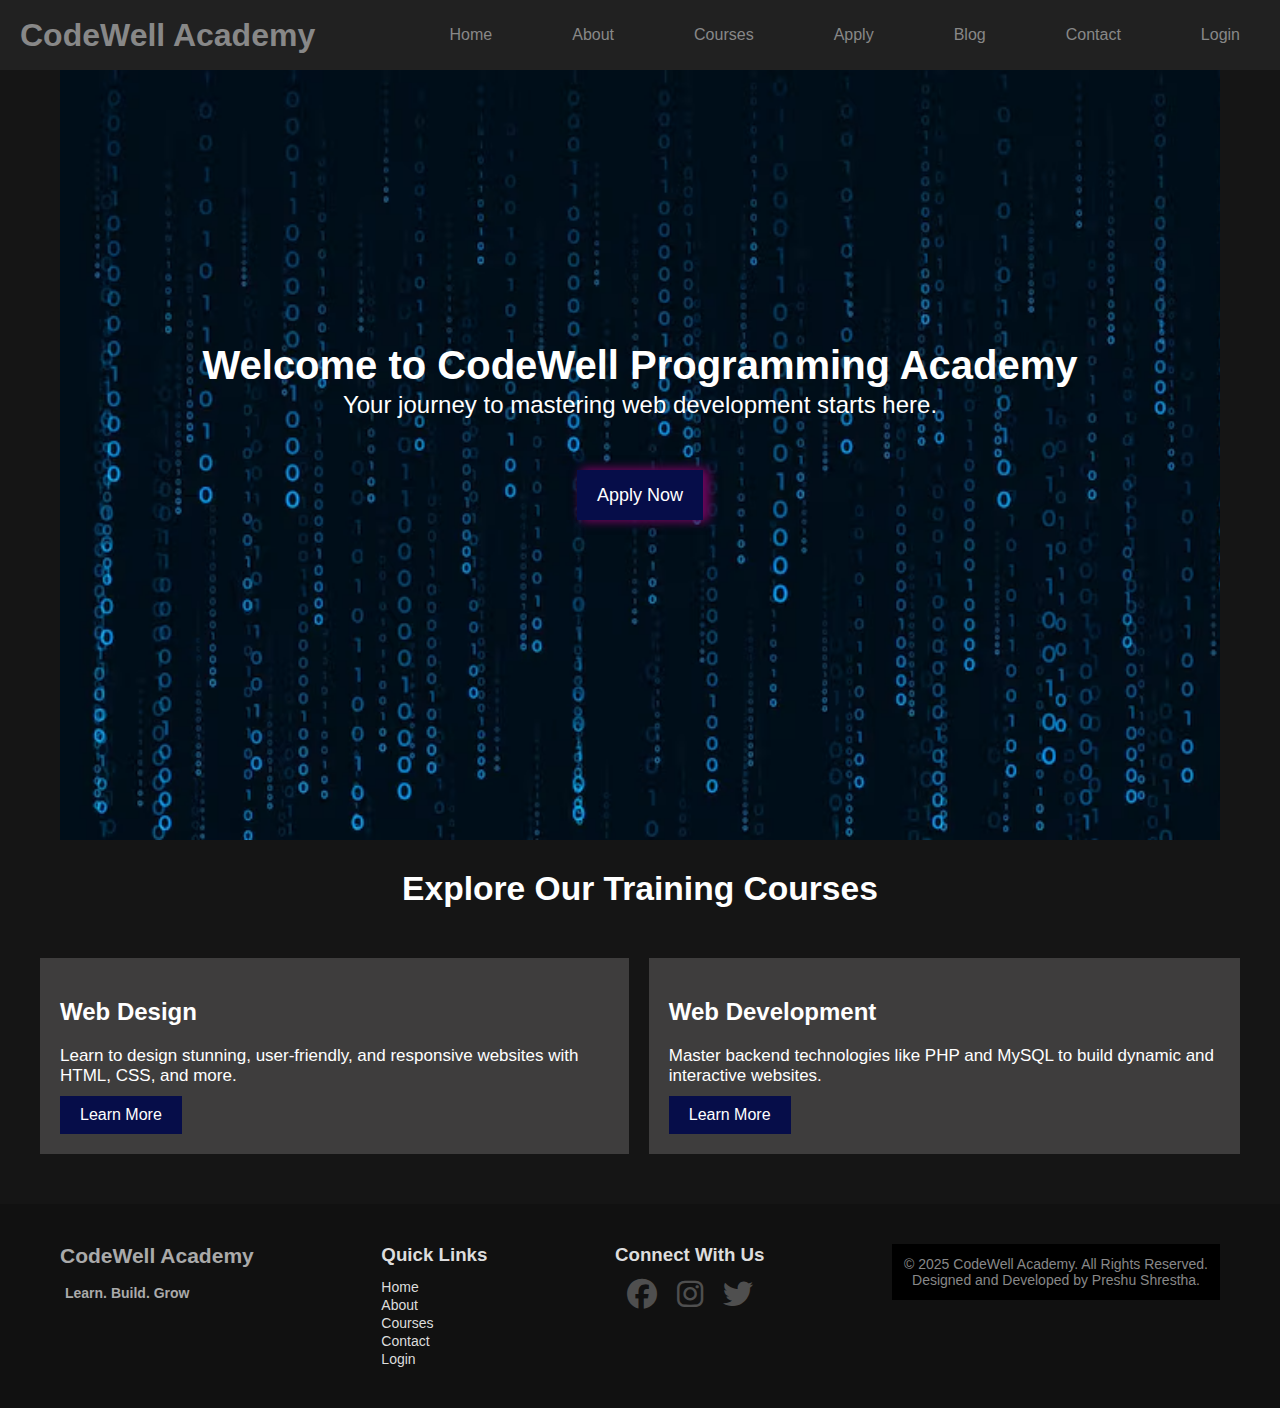
<file: html/index.html>
<!DOCTYPE html>
<html lang="en">
  <head>
    <meta charset="UTF-8" />
    <meta name="viewport" content="width=device-width, initial-scale=1.0" />
    <title>Codewell Academy</title>
    <link rel="stylesheet" href="/css/style.css" />
    <link rel="stylesheet" href="https://cdnjs.cloudflare.com/ajax/libs/font-awesome/6.5.2/css/all.min.css" />
  </head>
  <body>
    <header>
      <nav class="navbar">
        <div id="logo" class="logo">CodeWell Academy</div>
        <ul class="list-items">
          <li id="home"><a href="index.html">Home</a></li>
          <li id="about"><a href="about.html">About</a></li>
          <li id="courses"><a href="courses.html">Courses</a></li>
          <li id="apply"><a href="apply.html">Apply</a></li>
          <li id="blog"><a href="blog.html">Blog</a></li>
          <li id="contact"><a href="contact.html">Contact</a></li>
          <li id="btn-login"><a href="login.html">Login</a></li>
        </ul>
      </nav>
    </header>
    <main>
      <div class="hero">
        <div class="hero-content">
          <h1 class="main-des">Welcome to CodeWell Programming Academy</h1>
          <p class="side-des">Your journey to mastering web development starts here.</p>
          <!-- <button class="btn">Apply Now</button> -->
          <a href="apply.html" class="btn">Apply Now</a>
        </div>
      </div>
    </main>
    <section class="explore">
      <h2>Explore Our Training Courses</h2>
      <div class="course">
        <div class="course-one">
          <h3>Web Design</h3>
          <p>Learn to design stunning, user-friendly, and responsive websites with HTML, CSS, and more.</p>
          <!-- <button class="learn-more-btn">Learn More</button> -->
          <a href="courses.html" class="learn-more-btn">Learn More</a>
        </div>

        <div class="course-two">
          <h3>Web Development</h3>
          <p>Master backend technologies like PHP and MySQL to build dynamic and interactive websites.</p>
          <!-- <button class="learn-more-btn">Learn More</button> -->
          <a href="courses.html" class="learn-more-btn">Learn More</a>
        </div>
      </div>
    </section>
    <footer class="footer">
      <div class="footer-left">
        <h2>CodeWell Academy</h2>
        <p>Learn. Build. Grow</p>
      </div>
      <div class="footer-links">
        <h3>Quick Links</h3>
        <ul>
          <li><a href="index.html">Home</a></li>
          <li><a href="about.html">About</a></li>
          <li><a href="courses.html">Courses</a></li>
          <li><a href="contact.html">Contact</a></li>
          <li><a href="login.html">Login</a></li>
        </ul>
      </div>
      <div class="footer-socials">
        <h3>Connect With Us</h3>
        <ul class="social-icons">
          <li>
            <a href="#"><i class="fa-brands fa-facebook"></i></a>
          </li>
          <li>
            <a href="#"><i class="fa-brands fa-instagram"></i></a>
          </li>
          <li>
            <a href="#"><i class="fa-brands fa-twitter"></i></a>
          </li>
        </ul>
      </div>
      <div class="footer-bottom">
        <p>© 2025 CodeWell Academy. All Rights Reserved.</p>
        <p>Designed and Developed by Preshu Shrestha.</p>
      </div>
    </footer>
  </body>
</html>
</file>
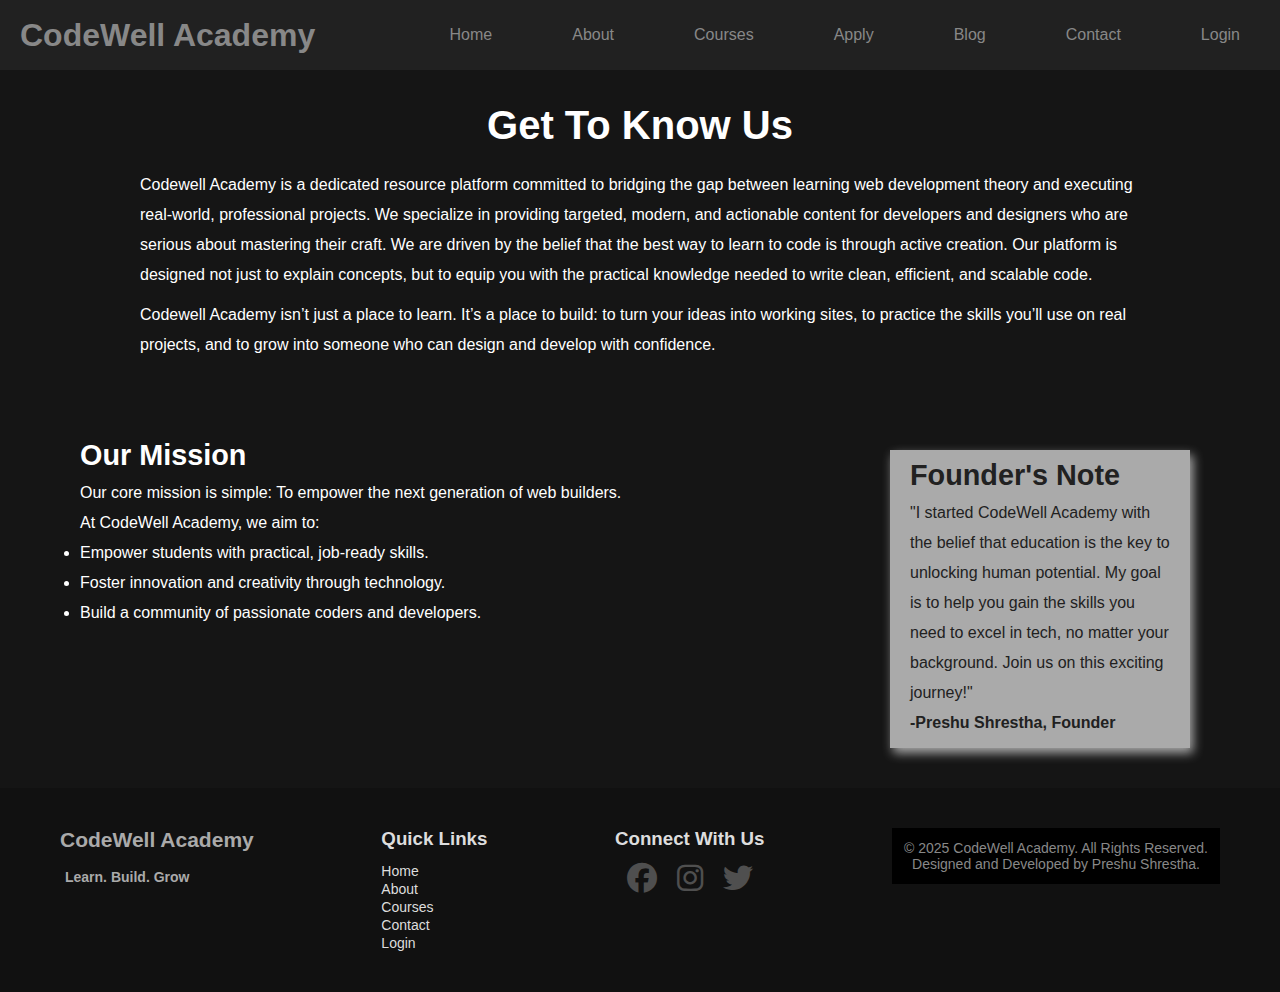
<file: html/about.html>
<!DOCTYPE html>
<html lang="en">
  <head>
    <meta charset="UTF-8" />
    <meta name="viewport" content="width=device-width, initial-scale=1.0" />
    <title>About Us</title>
    <link rel="stylesheet" href="/css/style.css" />
    <link rel="stylesheet" href="https://cdnjs.cloudflare.com/ajax/libs/font-awesome/6.5.2/css/all.min.css" />
  </head>
  <body>
    <header>
      <nav class="navbar">
        <div id="logo" class="logo">CodeWell Academy</div>
        <ul class="list-items">
          <li id="home"><a href="index.html">Home</a></li>
          <li id="about"><a href="about.html">About</a></li>
          <li id="courses"><a href="courses.html">Courses</a></li>
          <li id="apply"><a href="apply.html">Apply</a></li>
          <li id="blog"><a href="blog.html">Blog</a></li>
          <li id="contact"><a href="contact.html">Contact</a></li>
          <li id="login"><a href="login.html">Login</a></li>
        </ul>
      </nav>
    </header>
    <main class="about-heading">
      <h2>Get To Know Us</h2>
      <div class="about-des">
        Codewell Academy is a dedicated resource platform committed to bridging the gap between learning web development
        theory and executing real-world, professional projects. We specialize in providing targeted, modern, and
        actionable content for developers and designers who are serious about mastering their craft. We are driven by
        the belief that the best way to learn to code is through active creation. Our platform is designed not just to
        explain concepts, but to equip you with the practical knowledge needed to write clean, efficient, and scalable
        code.
        <p>
          Codewell Academy isn’t just a place to learn. It’s a place to build: to turn your ideas into working sites, to
          practice the skills you’ll use on real projects, and to grow into someone who can design and develop with
          confidence.
        </p>
      </div>
    </main>
    <section>
      <div class="mission-container">
        <div class="mission-one">
          <h3>Our Mission</h3>
          <p>Our core mission is simple: To empower the next generation of web builders.</p>
          <p>At CodeWell Academy, we aim to:</p>
          <ul>
            <li>Empower students with practical, job-ready skills.</li>
            <li>Foster innovation and creativity through technology.</li>
            <li>Build a community of passionate coders and developers.</li>
          </ul>
        </div>

        <div class="founder-note">
          <h3>Founder's Note</h3>
          <p class="note">
            "I started CodeWell Academy with the belief that education is the key to unlocking human potential. My goal
            is to help you gain the skills you need to excel in tech, no matter your background. Join us on this
            exciting journey!"
          </p>
          <p class="name"><strong>-Preshu Shrestha, Founder</strong></p>
        </div>
      </div>
    </section>
    <footer class="footer">
      <div class="footer-left">
        <h2>CodeWell Academy</h2>
        <p>Learn. Build. Grow</p>
      </div>
      <div class="footer-links">
        <h3>Quick Links</h3>
        <ul>
          <li><a href="index.html">Home</a></li>
          <li><a href="about.html">About</a></li>
          <li><a href="courses.html">Courses</a></li>
          <li><a href="contact.html">Contact</a></li>
          <li><a href="login.html">Login</a></li>
        </ul>
      </div>
      <div class="footer-socials">
        <h3>Connect With Us</h3>
        <ul class="social-icons">
          <li>
            <a href="#"><i class="fa-brands fa-facebook"></i></a>
          </li>
          <li>
            <a href="#"><i class="fa-brands fa-instagram"></i></a>
          </li>
          <li>
            <a href="#"><i class="fa-brands fa-twitter"></i></a>
          </li>
        </ul>
      </div>
      <div class="footer-bottom">
        <p>© 2025 CodeWell Academy. All Rights Reserved.</p>
        <p>Designed and Developed by Preshu Shrestha.</p>
      </div>
    </footer>
  </body>
</html>
</file>
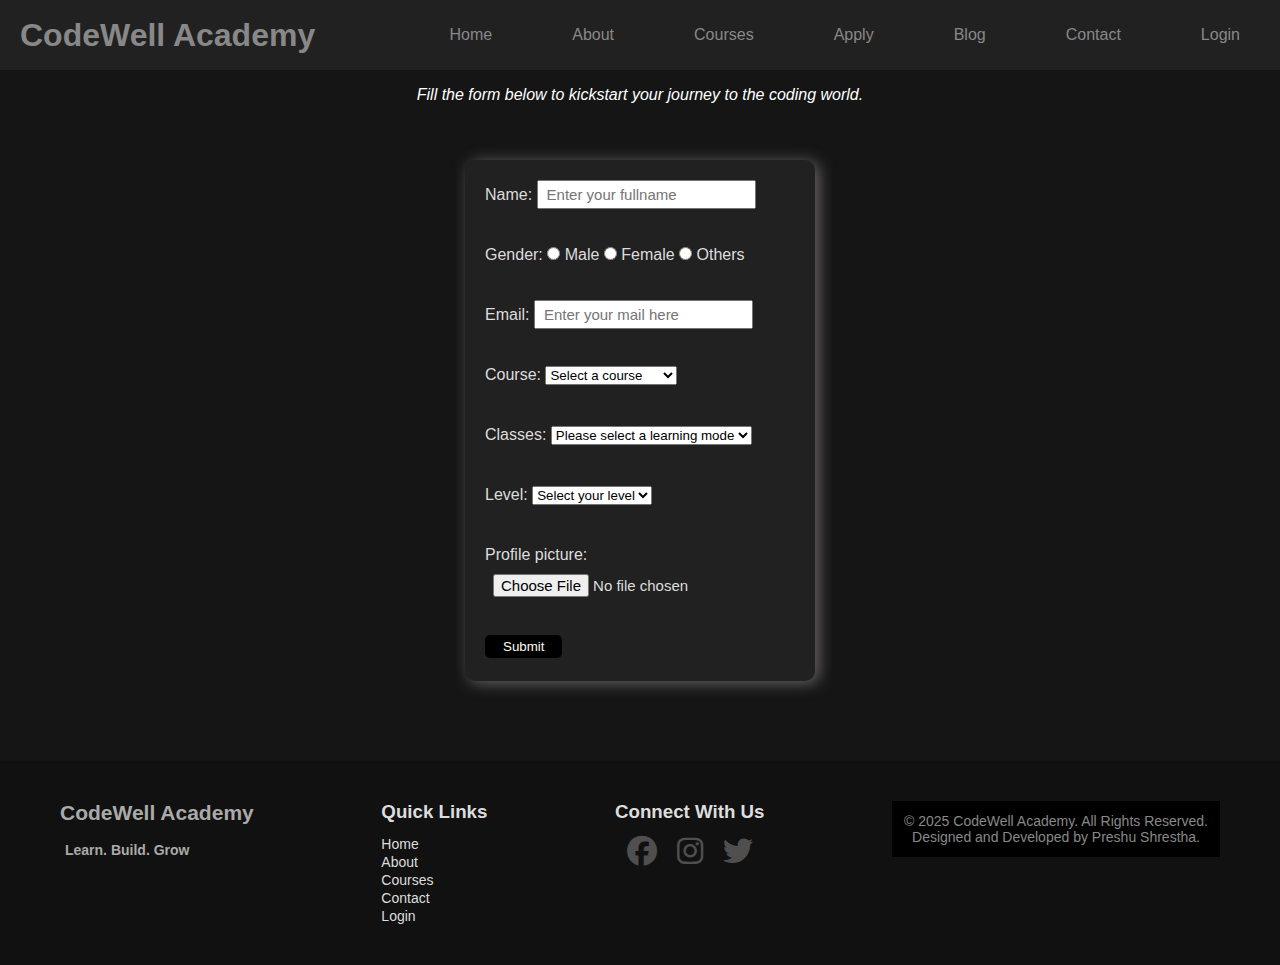
<file: html/apply.html>
<!DOCTYPE html>
<html lang="en">
  <head>
    <meta charset="UTF-8" />
    <meta name="viewport" content="width=device-width, initial-scale=1.0" />
    <title>Apply Form</title>
    <link rel="stylesheet" href="/css/style.css" />
    <link rel="stylesheet" href="https://cdnjs.cloudflare.com/ajax/libs/font-awesome/6.5.2/css/all.min.css" />
  </head>
  <body>
    <header>
      <nav class="navbar">
        <div id="logo" class="logo">CodeWell Academy</div>
        <ul class="list-items">
          <li id="home"><a href="index.html">Home</a></li>
          <li id="about"><a href="about.html">About</a></li>
          <li id="courses"><a href="courses.html">Courses</a></li>
          <li id="apply"><a href="apply.html">Apply</a></li>
          <li id="blog"><a href="blog.html">Blog</a></li>
          <li id="contact"><a href="contact.html">Contact</a></li>
          <li id="login"><a href="login.html">Login</a></li>
        </ul>
      </nav>
    </header>
    <main>
      <h3>Admission Form</h3>
      <p>Fill the form below to kickstart your journey to the coding world.</p>
      <div class="form-container">
        <form>
          <label for="name">Name: </label>
          <input type="text" id="name" name="name" placeholder="Enter your fullname" required />
          <br /><br />
          <span>Gender:</span>
          <label><input type="radio" name="gender" value="male" /> Male </label>
          <label><input type="radio" name="gender" value="female" /> Female </label>
          <label><input type="radio" name="gender" value="others" /> Others </label>
          <br /><br />
          <label for="email">Email: </label>
          <input type="email" id="email" name="email" placeholder="Enter your mail here" required />
          <br /><br />
          <label for="course">Course: </label>
          <select id="course" name="course" required>
            <option value="" disabled selected>Select a course</option>
            <option value="web-design">Web Design</option>
            <option value="web-development">Web Development</option>
          </select>
          <br /><br />
          <label for="learning-mode">Classes: </label>
          <select id="learning-mode" name="learning-mode" required>
            <option value="" disabled selected>Please select a learning mode</option>
            <option value="online">Online Classes</option>
            <option value="classroom">Classroom</option>
            <option value="personal-class">One to One</option>
          </select>
          <br /><br />
          <label for="level">Level: </label>
          <select id="level" name="level" required>
            <option value="" disabled selected>Select your level</option>
            <option value="beginner">Beginner</option>
            <option value="intermediate">intermediate</option>
            <option value="master">Master</option>
          </select>
          <br /><br />
          <label for="profile">Profile picture: </label>
          <input type="file" id="profile" name="profile-pic" accept="image/*" />
          <br /><br />
          <button id="submit">Submit</button>
        </form>
      </div>
    </main>
    <footer class="footer">
      <div class="footer-left">
        <h2>CodeWell Academy</h2>
        <p>Learn. Build. Grow</p>
      </div>
      <div class="footer-links">
        <h3>Quick Links</h3>
        <ul>
          <li><a href="index.html">Home</a></li>
          <li><a href="about.html">About</a></li>
          <li><a href="courses.html">Courses</a></li>
          <li><a href="contact.html">Contact</a></li>
          <li><a href="login.html">Login</a></li>
        </ul>
      </div>
      <div class="footer-socials">
        <h3>Connect With Us</h3>
        <ul class="social-icons">
          <li>
            <a href="#"><i class="fa-brands fa-facebook"></i></a>
          </li>
          <li>
            <a href="#"><i class="fa-brands fa-instagram"></i></a>
          </li>
          <li>
            <a href="#"><i class="fa-brands fa-twitter"></i></a>
          </li>
        </ul>
      </div>
      <div class="footer-bottom">
        <p>© 2025 CodeWell Academy. All Rights Reserved.</p>
        <p>Designed and Developed by Preshu Shrestha.</p>
      </div>
    </footer>
  </body>
</html>
</file>
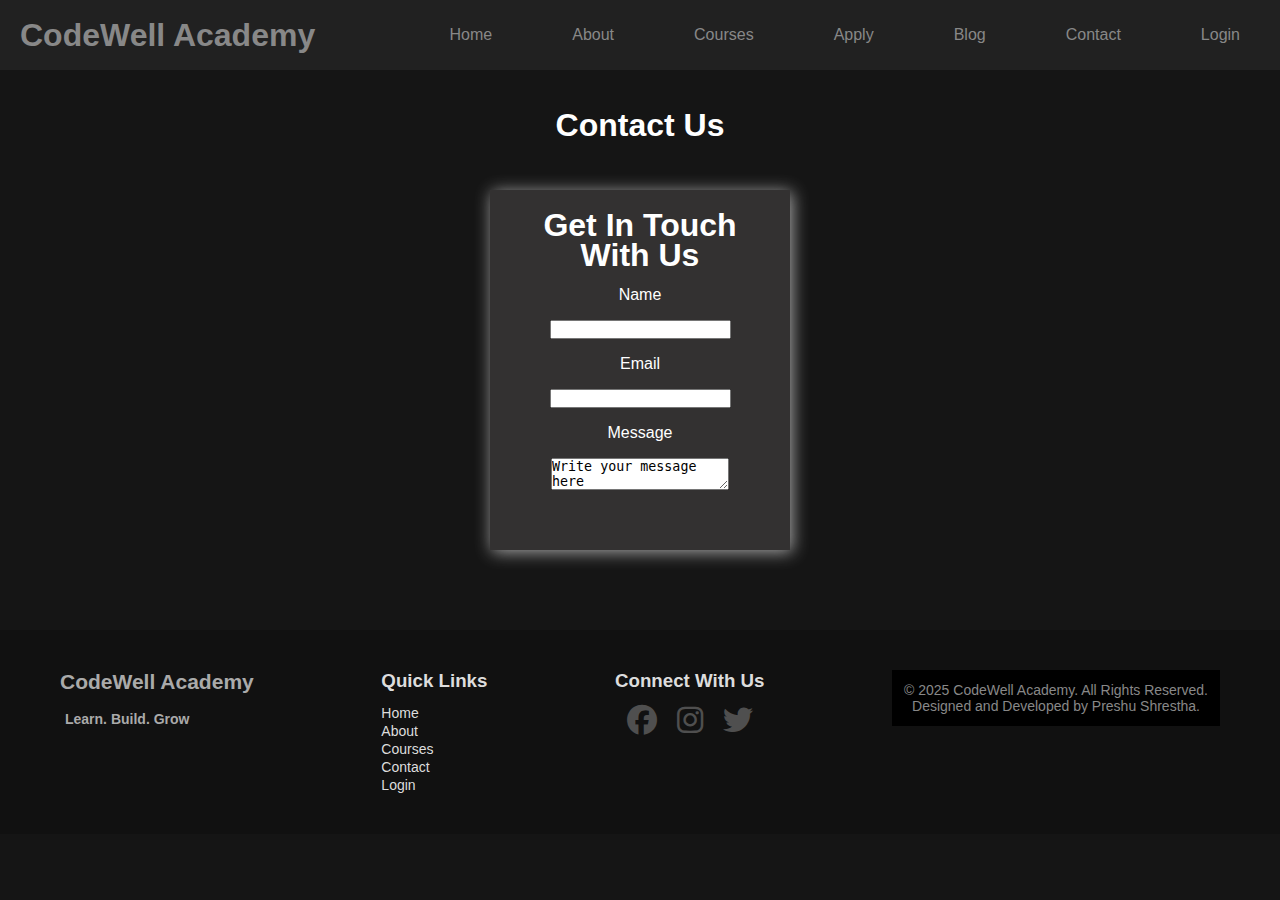
<file: html/contact.html>
<!DOCTYPE html>
<html lang="en">
  <head>
    <meta charset="UTF-8" />
    <meta name="viewport" content="width=device-width, initial-scale=1.0" />
    <title>Contact Us</title>
    <link rel="stylesheet" href="/css/style.css" />
    <link rel="stylesheet" href="https://cdnjs.cloudflare.com/ajax/libs/font-awesome/6.5.2/css/all.min.css" />
  </head>

  <body>
    <header>
      <nav class="navbar">
        <div id="logo" class="logo">CodeWell Academy</div>
        <ul class="list-items">
          <li id="home"><a href="index.html">Home</a></li>
          <li id="about"><a href="about.html">About</a></li>
          <li id="courses"><a href="courses.html">Courses</a></li>
          <li id="apply"><a href="apply.html">Apply</a></li>
          <li id="blog"><a href="blog.html">Blog</a></li>
          <li id="contact"><a href="contact.html">Contact</a></li>
          <li id="login"><a href="login.html">Login</a></li>
        </ul>
      </nav>
    </header>
    <main>
      <h2>Contact Us</h2>
      <div class="contact-wrapper">
        <div class="contact">
          <h3>Get In Touch With Us</h3>
          <label for="name">Name </label>
          <input type="text" id="name" name="name" required />
          <label for="email">Email </label>
          <input type="email" id="email" name="email" required />
          <label for="message">Message </label>
          <textarea id="message" name="message" required>Write your message here</textarea>
        </div>
      </div>
    </main>
    <footer class="footer">
      <div class="footer-left">
        <h2>CodeWell Academy</h2>
        <p>Learn. Build. Grow</p>
      </div>

      <div class="footer-links">
        <h3>Quick Links</h3>
        <ul>
          <li><a href="index.html">Home</a></li>
          <li><a href="about.html">About</a></li>
          <li><a href="courses.html">Courses</a></li>
          <li><a href="contact.html">Contact</a></li>
          <li><a href="login.html">Login</a></li>
        </ul>
      </div>
      <div class="footer-socials">
        <h3>Connect With Us</h3>
        <ul class="social-icons">
          <li>
            <a href="#"><i class="fa-brands fa-facebook"></i></a>
          </li>
          <li>
            <a href="#"><i class="fa-brands fa-instagram"></i></a>
          </li>
          <li>
            <a href="#"><i class="fa-brands fa-twitter"></i></a>
          </li>
        </ul>
      </div>
      <div class="footer-bottom">
        <p>© 2025 CodeWell Academy. All Rights Reserved.</p>
        <p>Designed and Developed by Preshu Shrestha.</p>
      </div>
    </footer>
  </body>
</html>
</file>
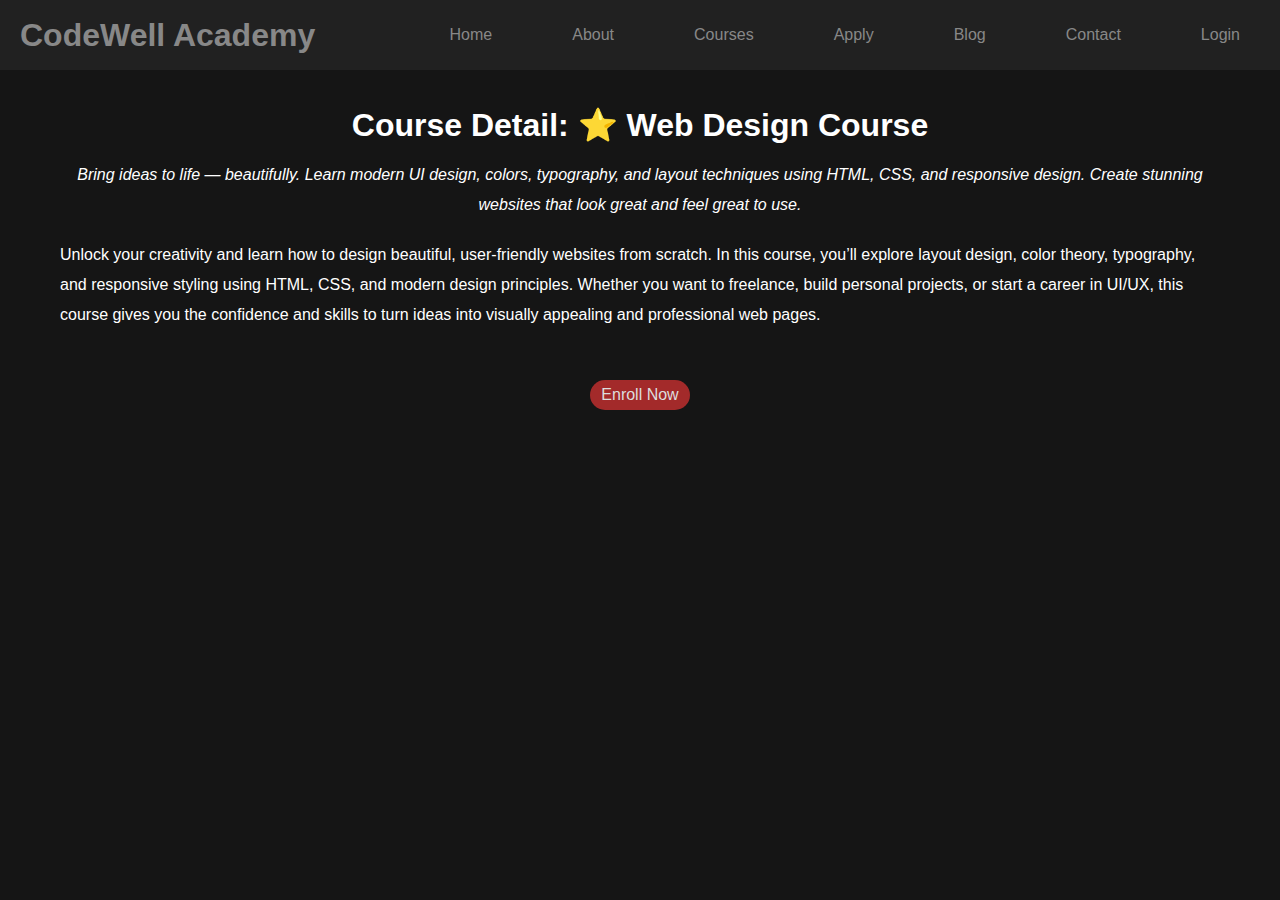
<file: html/course-details.html>
<!DOCTYPE html>
<html lang="en">
  <head>
    <meta charset="UTF-8" />
    <meta name="viewport" content="width=device-width, initial-scale=1.0" />
    <title>Course Details</title>
    <link rel="stylesheet" href="/css/style.css" />
    <link rel="stylesheet" href="https://cdnjs.cloudflare.com/ajax/libs/font-awesome/6.5.2/css/all.min.css" />
  </head>
  <body>
    <header>
      <nav class="navbar">
        <div id="logo" class="logo">CodeWell Academy</div>
        <ul class="list-items">
          <li id="home"><a href="index.html">Home</a></li>
          <li id="about"><a href="about.html">About</a></li>
          <li id="courses"><a href="courses.html">Courses</a></li>
          <li id="apply"><a href="apply.html">Apply</a></li>
          <li id="blog"><a href="blog.html">Blog</a></li>
          <li id="contact"><a href="contact.html">Contact</a></li>
          <li id="login"><a href="login.html">Login</a></li>
        </ul>
      </nav>
    </header>
    <main>
      <h2>Course Detail: ⭐ Web Design Course</h2>
      <p>
        Bring ideas to life — beautifully. Learn modern UI design, colors, typography, and layout techniques using HTML,
        CSS, and responsive design. Create stunning websites that look great and feel great to use.
      </p>
      <div>
        Unlock your creativity and learn how to design beautiful, user-friendly websites from scratch. In this course,
        you’ll explore layout design, color theory, typography, and responsive styling using HTML, CSS, and modern
        design principles. Whether you want to freelance, build personal projects, or start a career in UI/UX, this
        course gives you the confidence and skills to turn ideas into visually appealing and professional web pages.
      </div>
      <a href="apply.html" class="enroll">Enroll Now</a>
    </main>
  </body>
</html>
</file>
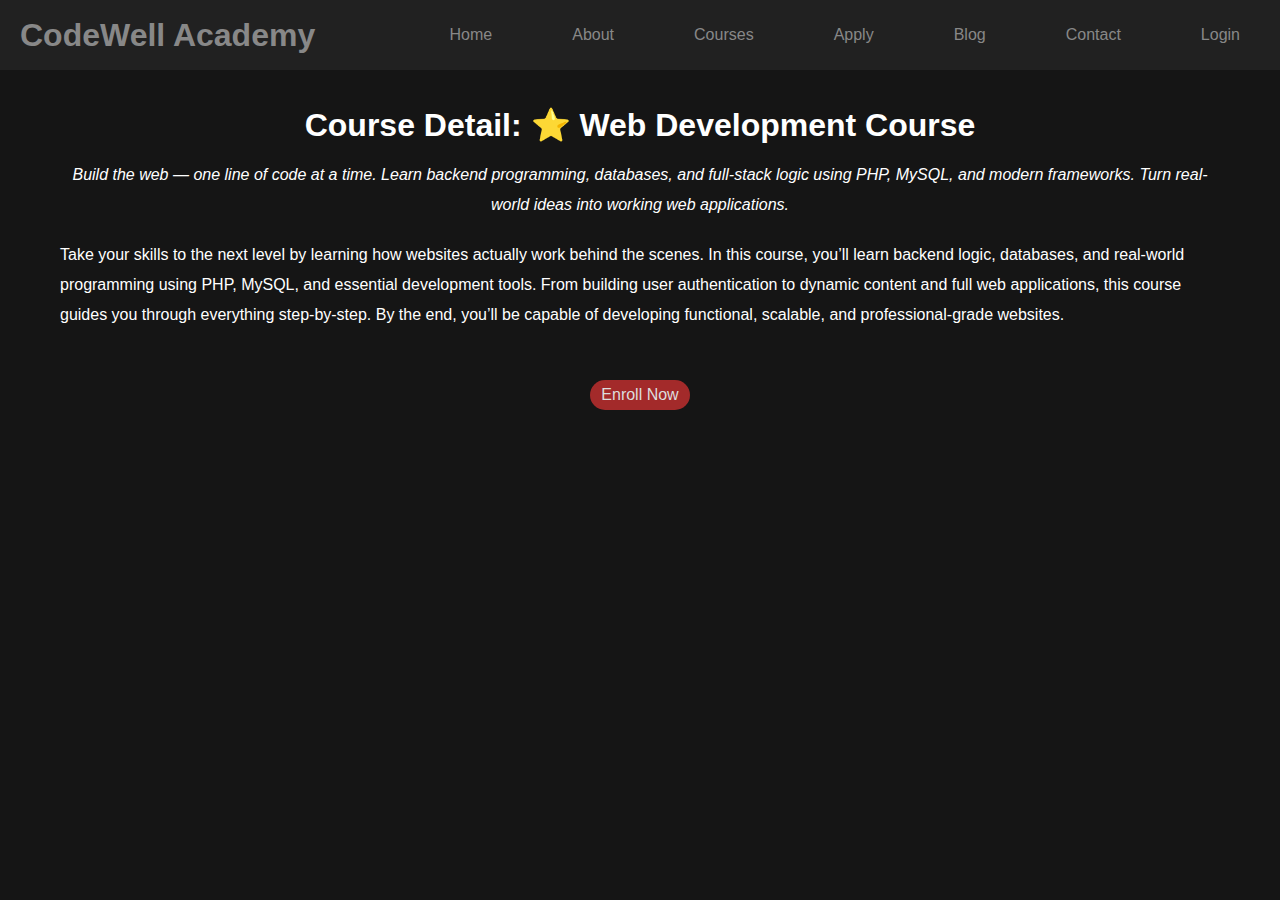
<file: html/course-webdetails.html>
<!DOCTYPE html>
<html lang="en">
  <head>
    <meta charset="UTF-8" />
    <meta name="viewport" content="width=device-width, initial-scale=1.0" />
    <title>Course Details</title>
    <link rel="stylesheet" href="/css/style.css" />
    <link rel="stylesheet" href="https://cdnjs.cloudflare.com/ajax/libs/font-awesome/6.5.2/css/all.min.css" />
  </head>
  <body>
    <header>
      <nav class="navbar">
        <div id="logo" class="logo">CodeWell Academy</div>
        <ul class="list-items">
          <li id="home"><a href="index.html">Home</a></li>
          <li id="about"><a href="about.html">About</a></li>
          <li id="courses"><a href="courses.html">Courses</a></li>
          <li id="apply"><a href="apply.html">Apply</a></li>
          <li id="blog"><a href="blog.html">Blog</a></li>
          <li id="contact"><a href="contact.html">Contact</a></li>
          <li id="login"><a href="login.html">Login</a></li>
        </ul>
      </nav>
    </header>
    <main>
      <h2>Course Detail: ⭐ Web Development Course</h2>
      <p>
        Build the web — one line of code at a time. Learn backend programming, databases, and full-stack logic using
        PHP, MySQL, and modern frameworks. Turn real-world ideas into working web applications.
      </p>
      <div>
        Take your skills to the next level by learning how websites actually work behind the scenes. In this course,
        you’ll learn backend logic, databases, and real-world programming using PHP, MySQL, and essential development
        tools. From building user authentication to dynamic content and full web applications, this course guides you
        through everything step-by-step. By the end, you’ll be capable of developing functional, scalable, and
        professional-grade websites.
      </div>
      <a href="apply.html" class="enroll">Enroll Now</a>
    </main>
  </body>
</html>
</file>
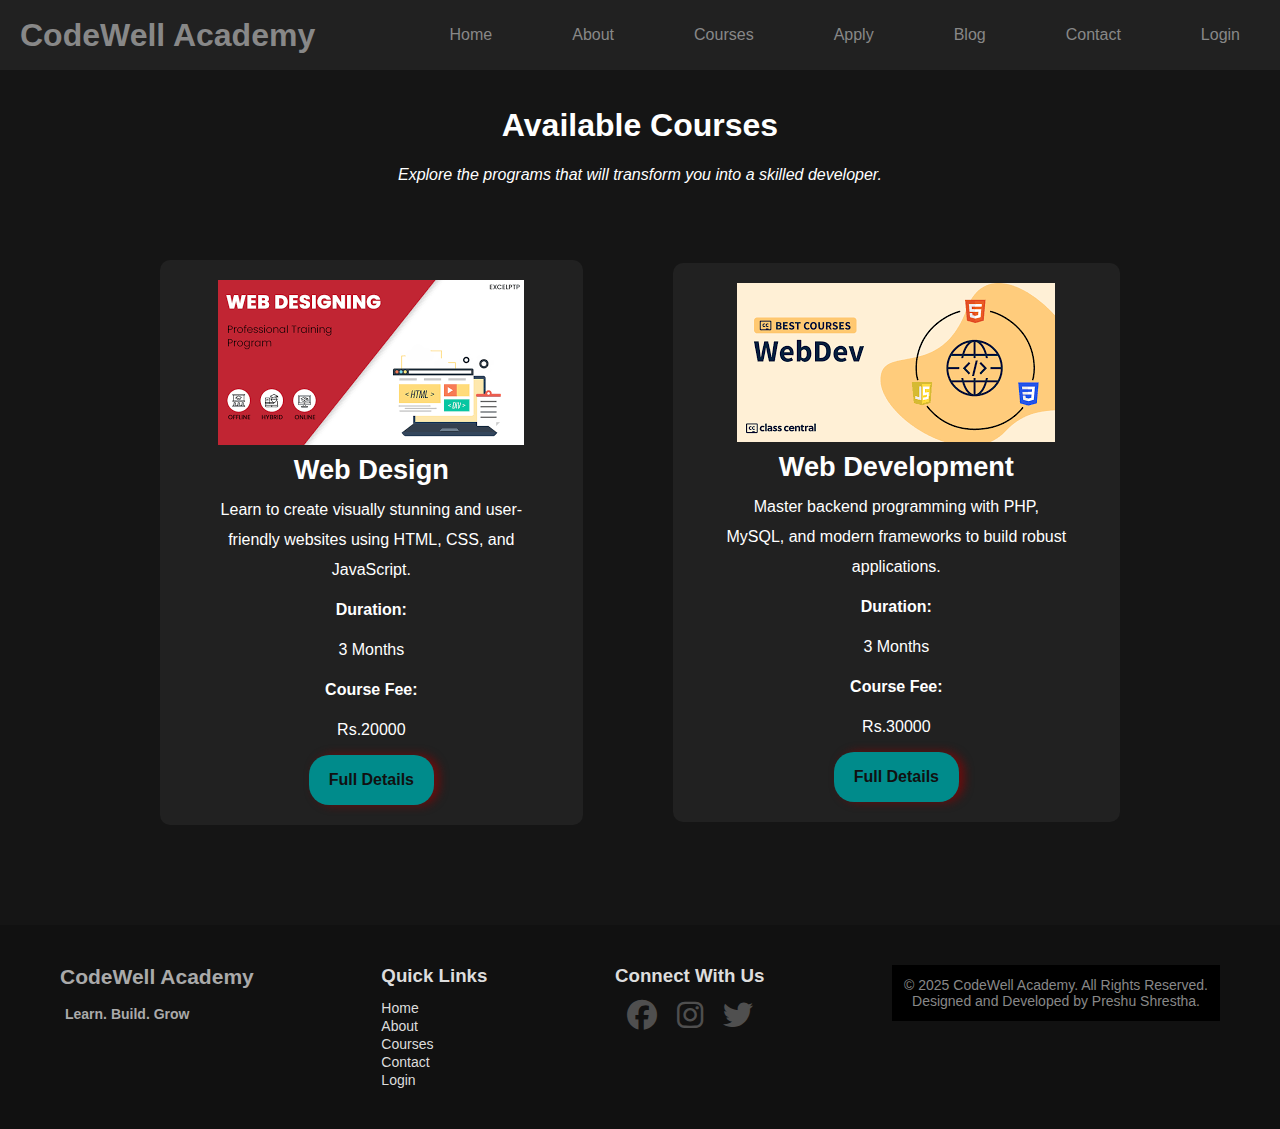
<file: html/courses.html>
<!DOCTYPE html>
<html lang="en">
  <head>
    <meta charset="UTF-8" />
    <meta name="viewport" content="width=device-width, initial-scale=1.0" />
    <title>Our Courses</title>
    <link rel="stylesheet" href="/css/style.css" />
    <link rel="stylesheet" href="https://cdnjs.cloudflare.com/ajax/libs/font-awesome/6.5.2/css/all.min.css" />
  </head>
  <body>
    <header>
      <nav class="navbar">
        <div id="logo" class="logo">CodeWell Academy</div>
        <ul class="list-items">
          <li id="home"><a href="index.html">Home</a></li>
          <li id="about"><a href="about.html">About</a></li>
          <li id="courses"><a href="courses.html">Courses</a></li>
          <li id="apply"><a href="apply.html">Apply</a></li>
          <li id="blog"><a href="blog.html">Blog</a></li>
          <li id="contact"><a href="contact.html">Contact</a></li>
          <li id="login"><a href="login.html">Login</a></li>
        </ul>
      </nav>
    </header>
    <main>
      <h2>Available Courses</h2>
      <p>Explore the programs that will transform you into a skilled developer.</p>
      <div class="course-container">
        <div class="c-one">
          <img src="/assets/webdesign.png" alt="webdesign image" />
          <h3>Web Design</h3>
          <p>Learn to create visually stunning and user-friendly websites using HTML, CSS, and JavaScript.</p>
          <strong>Duration: </strong><span>3 Months</span> <strong>Course Fee: </strong><span>Rs.20000</span>
          <!-- <button class="full-detail">Full Details</button> -->
          <a href="course-details.html" class="full-detail">Full Details</a>
        </div>
        <div class="c-two">
          <img src="/assets/webdevelopment.png" alt="web development image" />
          <h3>Web Development</h3>
          <p>Master backend programming with PHP, MySQL, and modern frameworks to build robust applications.</p>
          <strong>Duration: </strong><span>3 Months</span> <strong>Course Fee: </strong><span>Rs.30000</span>
          <!-- <button class="full-detail">Full Details</button> -->
          <a href="course-webdetails.html" class="full-detail">Full Details</a>
        </div>
      </div>
    </main>
    <footer class="footer">
      <div class="footer-left">
        <h2>CodeWell Academy</h2>
        <p>Learn. Build. Grow</p>
      </div>
      <div class="footer-links">
        <h3>Quick Links</h3>
        <ul>
          <li><a href="index.html">Home</a></li>
          <li><a href="about.html">About</a></li>
          <li><a href="courses.html">Courses</a></li>
          <li><a href="contact.html">Contact</a></li>
          <li><a href="login.html">Login</a></li>
        </ul>
      </div>
      <div class="footer-socials">
        <h3>Connect With Us</h3>
        <ul class="social-icons">
          <li>
            <a href="#"><i class="fa-brands fa-facebook"></i></a>
          </li>
          <li>
            <a href="#"><i class="fa-brands fa-instagram"></i></a>
          </li>
          <li>
            <a href="#"><i class="fa-brands fa-twitter"></i></a>
          </li>
        </ul>
      </div>
      <div class="footer-bottom">
        <p>© 2025 CodeWell Academy. All Rights Reserved.</p>
        <p>Designed and Developed by Preshu Shrestha.</p>
      </div>
    </footer>
  </body>
</html>
</file>
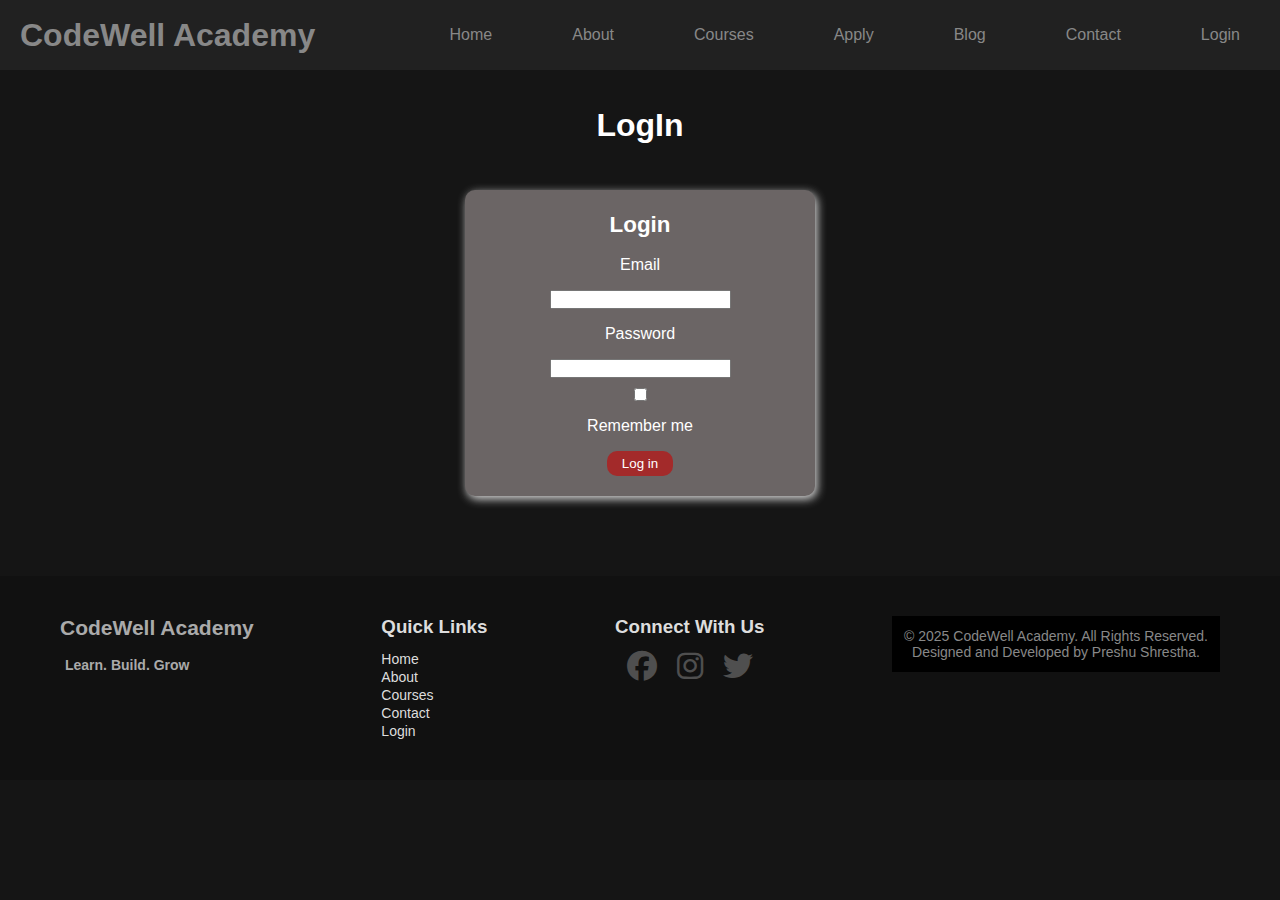
<file: html/login.html>
<!DOCTYPE html>
<html lang="en">
  <head>
    <meta charset="UTF-8" />
    <meta name="viewport" content="width=device-width, initial-scale=1.0" />
    <title>LogIn</title>
    <link rel="stylesheet" href="/css/style.css" />
    <link rel="stylesheet" href="https://cdnjs.cloudflare.com/ajax/libs/font-awesome/6.5.2/css/all.min.css" />
  </head>
  <body>
    <header>
      <nav class="navbar">
        <div id="logo" class="logo">CodeWell Academy</div>
        <ul class="list-items">
          <li id="home"><a href="index.html">Home</a></li>
          <li id="about"><a href="about.html">About</a></li>
          <li id="courses"><a href="courses.html">Courses</a></li>
          <li id="apply"><a href="apply.html">Apply</a></li>
          <li id="blog"><a href="blog.html">Blog</a></li>
          <li id="contact"><a href="contact.html">Contact</a></li>
          <li id="login"><a href="login.html">Login</a></li>
        </ul>
      </nav>
    </header>
    <main>
      <h2>LogIn</h2>
      <div class="login-wrapper">
        <h3>Login</h3>
        <div class="login">
          <p>Email</p>
          <input type="email" name="email" required />
          <p>Password</p>
          <input type="password" name="password" required />
          <input type="checkbox" name="remember-me" />Remember me
          <button id="log-in">Log in</button>
        </div>
      </div>
    </main>

    <footer class="footer">
      <div class="footer-left">
        <h2>CodeWell Academy</h2>
        <p>Learn. Build. Grow</p>
      </div>

      <div class="footer-links">
        <h3>Quick Links</h3>
        <ul>
          <li><a href="index.html">Home</a></li>
          <li><a href="about.html">About</a></li>
          <li><a href="courses.html">Courses</a></li>
          <li><a href="contact.html">Contact</a></li>
          <li><a href="login.html">Login</a></li>
        </ul>
      </div>
      <div class="footer-socials">
        <h3>Connect With Us</h3>
        <ul class="social-icons">
          <li>
            <a href="#"><i class="fa-brands fa-facebook"></i></a>
          </li>
          <li>
            <a href="#"><i class="fa-brands fa-instagram"></i></a>
          </li>
          <li>
            <a href="#"><i class="fa-brands fa-twitter"></i></a>
          </li>
        </ul>
      </div>
      <div class="footer-bottom">
        <p>© 2025 CodeWell Academy. All Rights Reserved.</p>
        <p>Designed and Developed by Preshu Shrestha.</p>
      </div>
    </footer>
  </body>
</html>
</file>
<file: css/style.css>
* {
  margin: 0;
  padding: 0;
  box-sizing: border-box;
}
body {
  background-color: rgba(12, 12, 12, 0.966);
  color: #fff;
  font-size: 16px;
  font-family: "Segoe UI", Tahoma, Geneva, Verdana, sans-serif;
}
.navbar {
  display: flex;
  justify-content: space-between;
  align-items: center;
  gap: 5px;
  background-color: #212121;
  color: #888;
  height: 70px;
  padding: 20px;
  position: fixed;
  top: 0;
  left: 0;
  right: 0;
}
#logo {
  font-size: 2rem;
  font-weight: bolder;
  cursor: pointer;
}
.list-items {
  list-style-type: none;
  display: flex;
  justify-content: center;
  align-items: center;
  gap: 40px;
}
.list-items a {
  text-decoration: none;
  color: #888;
  font-size: 16px;
  font-weight: 500;
  padding: 8px 20px;
  border-radius: 20px;
  transition: 0.3s ease;
}

.list-items a:hover {
  color: #ddd;
  background-color: rgba(255, 255, 255, 0.1);
}

.hero {
  background-image: url("/assets/bg.avif");
  width: 100%;
  height: 90vh;
  background-repeat: no-repeat;
  background-size: cover;
  display: flex;
  flex-direction: column;
  justify-content: center;
  align-items: center;
  text-align: center;
  gap: 30px;
}
.main-des {
  font-size: 2.5rem;
  font-weight: bold;
  margin-bottom: 10px;
}
.side-des {
  font-size: 1.5rem;
  font-weight: 500;
  margin-bottom: 10px;
}
.btn {
  border: none;
  margin-top: 40px;
  padding: 10px 20px;
  font-size: 18px;
  font-weight: 400;
  background-color: rgb(6, 13, 73);
  color: #fff;
  box-shadow: 4px 0 10px rgb(112, 7, 98), 6px 0 10px rgb(73, 6, 64);
  cursor: pointer;
  text-decoration: none;
  display: inline-block;
}
.explore h2 {
  font-size: 2.1rem;
  text-align: center;
}
.course {
  display: flex;
  justify-content: center;
  align-items: center;
  gap: 20px;
  margin: 40px 20px;
  padding: 10px 20px;
}
.course-one h3,
.course-two h3 {
  font-size: 1.5rem;
  margin: 20px 0;
}
.course-one,
.course-two {
  background-color: #464545d8;
  padding: 20px;
}
.course-one p,
.course-two p {
  margin-bottom: 10px;
  font-size: 17px;
}
.learn-more-btn {
  border: none;
  padding: 10px 20px;
  background-color: rgb(6, 13, 73);
  color: #fff;
  cursor: pointer;
  text-decoration: none;
  display: inline-block;
}
.course-one:hover {
  box-shadow: 5px 2px 18px #fff;
  cursor: pointer;
}
.course-two:hover {
  box-shadow: 5px 2px 18px #fff;
  cursor: pointer;
}
.footer {
  display: flex;
  justify-content: space-between;
  align-items: start;
  background-color: #111;
  color: #ddd;
  padding: 40px 60px;
  flex-wrap: wrap;
}
.footer h2,
footer h3 {
  margin-bottom: 12px;
}
.footer-left {
  font-size: 14px;
  color: #aaa;
}
.footer-links ul,
.footer-socials ul {
  list-style-type: none;
}
.footer a:hover {
  color: #fff;
}
.footer a {
  color: #ddd;
  font-size: 14px;
}
.footer-bottom {
  background-color: #000;
  color: #888;
  text-align: center;
  font-size: 14px;
  padding: 12px;
}
.social-icons {
  display: flex;
  gap: 20px;
  justify-content: center;
  align-items: center;
  text-align: center;
}
.social-icons a {
  font-size: 30px;
  opacity: 1;
  transform: scale(1.3);
  transition: all 0.3s ease;
}
.social-icons a {
  opacity: 0.3;
}
.social-icons a:hover {
  opacity: 1;
  transform: (1.2);
  transition: all 0.5s ease;
}

.footer-links a {
  text-decoration: none;
  text-align: center;
}
.footer-left p {
  font-size: 14px;
  font-weight: bolder;
  padding: 5px;
}
/* about us */
.about-heading h2 {
  margin-top: 80px;
  font-size: 2.5rem;
  text-align: center;
}
.about-des,
.mission-container {
  margin: 20px 60px;
  font-family: "Segoe UI", Tahoma, Geneva, Verdana, sans-serif;
  padding: 10px 20px;
  line-height: 30px;
}
.about-des p {
  margin: 10px 0;
}
.mission-container h3 {
  font-size: 1.8rem;
  margin-bottom: 8px;
}
.mission-container {
  display: flex;
  justify-content: space-between;
  align-items: start;
  gap: 30px;
}
.founder-note {
  width: 300px;
  background-color: #aaa;
  color: #212121;
  padding: 10px 20px;
  margin: 10px;
  font-weight: 500;
  box-shadow: 3px 5px 10px #aaa;
}
/* courses.html */
main h2 {
  margin-top: 80px;
  font-size: 2rem;
  text-align: center;
}
main > p {
  text-align: center;
  margin: 20px 0;
  font-style: italic;
}
.course-container {
  display: flex;
  justify-content: space-between;
  align-items: center;
  gap: 30px;
  margin: 20px 40px;
  padding: 20px 30px;
}
.c-one,
.c-two {
  background-color: #212121;
  padding: 20px 50px;
  margin: 30px;
  display: flex;
  flex-direction: column;
  justify-content: stretch;
  align-items: center;
  text-align: center;
  border-radius: 10px;
  cursor: pointer;
  gap: 10px;
  transition: all 0.3s ease;
}
.c-one:hover,
.c-two:hover {
  transform: scale(1.02);
  box-shadow: 0px 10px 20px rgba(0, 0, 0, 0.3);
}

.course-container h3 {
  font-size: 1.7rem;
}
.full-detail {
  border: none;
  border-radius: 20px;
  padding: 10px 20px;
  text-align: center;
  background-color: darkcyan;
  font-weight: 600;
  cursor: pointer;
  box-shadow: 5px 0 10px rgb(109, 12, 12);
  text-decoration: none;
  display: inline-block;
  color: #111;
}
.full-detail:hover {
  background-color: rgb(109, 12, 12);
  box-shadow: 5px 0 10px darkcyan;
  color: #ddd;
}
/* apply.html */
main {
  margin-top: 90px;
}
main h3 {
  font-size: 2rem;
  text-align: center;
}
.form-container {
  width: 350px;
  background-color: #212121;
  color: #ddd;
  display: flex;
  flex-direction: column;
  justify-content: center;
  align-items: center;
  gap: 15px;
  margin: 50px auto;
  padding: 20px;
  border-radius: 10px;
  box-shadow: 4px 2px 16px #6b6565;
}
form input {
  font-size: 15px;
  font-weight: 400;
  padding: 4px 8px;
}
#submit {
  border: none;
  border-radius: 5px;
  padding: 4px 18px;
  background-color: #000;
  color: floralwhite;
  cursor: pointer;
}
#submit:hover {
  background-color: crimson;
  color: aliceblue;
}
/* contact.html */
main {
  margin-top: 100px;
}
.contact-wrapper {
  display: flex;
  flex-direction: column;
  justify-content: center;
  align-items: center;
  gap: 10px;
  background-color: #333131;
  width: 300px;
  margin: 50px auto;
  box-shadow: 2px 2px 16px #aaa;
}
.contact {
  display: flex;
  flex-direction: column;
  justify-content: center;
  align-items: center;
  padding: 20px 30px;
  margin-bottom: 40px;
  gap: 10px;
}
/* login.html */
.login-wrapper {
  display: flex;
  flex-direction: column;
  background-color: #6b6565;
  justify-content: center;
  align-items: center;
  margin: 50px auto;
  padding: 20px 20px;
  width: 350px;
  border-radius: 10px;
  box-shadow: 2px 3px 10px #ddd;
}
.login {
  display: flex;
  flex-direction: column;
  justify-content: space-between;
  align-items: center;
  gap: 10px;
}
#log-in {
  border: none;
  border-radius: 10px;
  padding: 5px 15px;
  color: #fff;
  background-color: #a32a2a;
  cursor: pointer;
}
#log-in:hover {
  color: black;
  background-color: #c93f3f;
}
.login-wrapper h3 {
  margin-bottom: 10px;
  font-size: 1.4rem;
}
/* course-details.html */
main {
  margin: 20px 40px;
  padding: 10px 20px;
  line-height: 30px;
}
.enroll {
  text-decoration: none;
  display: block;
  width: 100px;
  color: #ddd;
  background-color: #a32a2a;
  text-align: center;
  border: none;
  border-radius: 20px;
  margin: 50px auto;
}
</file>
